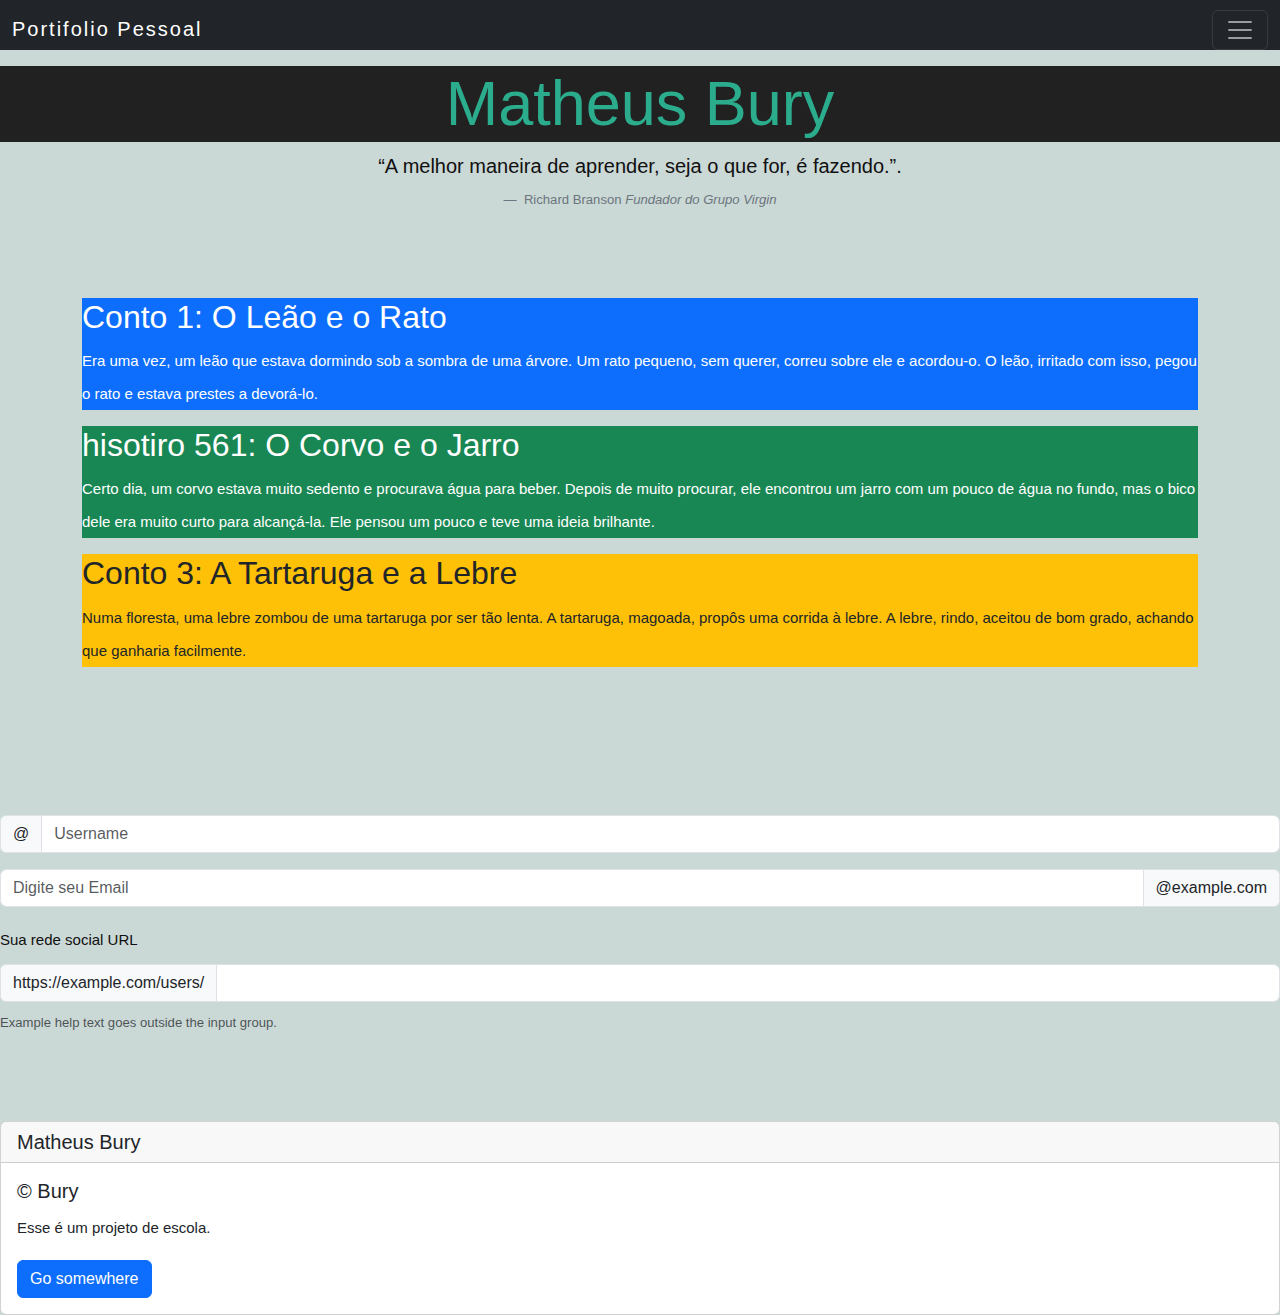
<file: index.html>
<!DOCTYPE html>
<html lang="en">
<head>
    <meta charset="UTF-8">
    <meta name="viewport" content="width=device-width, initial-scale=1.0">
    <title>Matheus Bury</title>
    <link href="https://cdn.jsdelivr.net/npm/bootstrap@5.3.3/dist/css/bootstrap.min.css" rel="stylesheet" integrity="sha384-QWTKZyjpPEjISv5WaRU9OFeRpok6YctnYmDr5pNlyT2bRjXh0JMhjY6hW+ALEwIH" crossorigin="anonymous">
    <link rel="stylesheet" href="style.css">

</head>
<body>
    <nav class="navbar navbar-dark bg-dark fixed-top">
        <div class="container-fluid">
          <a class="navbar-brand" href="#">Portifolio Pessoal </a>
          <button class="navbar-toggler" type="button" data-bs-toggle="offcanvas" data-bs-target="#offcanvasDarkNavbar" aria-controls="offcanvasDarkNavbar" aria-label="Toggle navigation">
            <span class="navbar-toggler-icon"></span>
          </button>
          <div class="offcanvas offcanvas-end text-bg-dark" tabindex="-2" id="offcanvasDarkNavbar" aria-labelledby="offcanvasDarkNavbarLabel">
            <div class="offcanvas-header">
              <h5 class="offcanvas-title" id="offcanvasDarkNavbarLabel">Menu</h5>
              <button type="button" class="btn-close btn-close-white" data-bs-dismiss="offcanvas" aria-label="Close"></button>
            </div>
            <div class="offcanvas-body">
              <ul class="navbar-nav justify-content-end flex-grow-1 pe-3">
                <li class="nav-item">
                  <a class="nav-link active" aria-current="page" href="#">Pagina Inicial</a>
                </li>
                <li class="nav-item">
                  <a class="nav-link" href="#">Redes Socias</a>
                </li>
                <li class="nav-item dropdown">
                  <a class="nav-link dropdown-toggle" href="#" role="button" data-bs-toggle="dropdown" aria-expanded="false">
                    Experiencias Profissional
                  </a>
                  <ul class="dropdown-menu dropdown-menu-dark">
                    <li><a class="dropdown-item" href="#">Cabs internacional</a></li>
                    <li><a class="dropdown-item" href="#">Vidya Tecnologia</a></li>
                    <li>
                      <hr class="dropdown-divider">
                    </li>
                    <li><a class="dropdown-item" href="#">Volvo do Brasil</a></li>
                  </ul>
                </li>
              </ul>
            </div>
          </div>
        </div>
      </nav>
      <br><br>
        <h1>Matheus Bury</h1>

    </header>
    <section>
        <figure class="text-center ">
            <blockquote class="blockquote">
              <p>“A melhor maneira de aprender, seja o que for, é fazendo.”.</p>
            </blockquote>
            <figcaption class="blockquote-footer">
                Richard Branson  <cite title="Source Title">Fundador do Grupo Virgin</cite>
            </figcaption>
          </figure>
        <br><br>
        <div class="container">
            <section class="bg-primary text-white">
              <h2>Conto 1: O Leão e o Rato</h2>
              <p>Era uma vez, um leão que estava dormindo sob a sombra de uma árvore. Um rato pequeno, sem querer, correu sobre ele e acordou-o. O leão, irritado com isso, pegou o rato e estava prestes a devorá-lo.</p>
            </section>
            
            <section class="bg-success text-white">
              <h2>hisotiro 561: O Corvo e o Jarro</h2>
              <p>Certo dia, um corvo estava muito sedento e procurava água para beber. Depois de muito procurar, ele encontrou um jarro com um pouco de água no fundo, mas o bico dele era muito curto para alcançá-la. Ele pensou um pouco e teve uma ideia brilhante.</p>
            </section>
            
            <section class="bg-warning text-dark">
              <h2>Conto 3: A Tartaruga e a Lebre</h2>
              <p>Numa floresta, uma lebre zombou de uma tartaruga por ser tão lenta. A tartaruga, magoada, propôs uma corrida à lebre. A lebre, rindo, aceitou de bom grado, achando que ganharia facilmente.</p>
            </section>
          </div>
    </section>
    
    <br><br>
    
    <br><br>
    <section>
        <div class="input-group mb-3">
            <span class="input-group-text" id="basic-addon1">@</span>
            <input type="text" class="form-control" placeholder="Username" aria-label="Username" aria-describedby="basic-addon1">
          </div>
          
          <div class="input-group mb-3">
            <input type="text" class="form-control" placeholder="Digite seu Email" aria-label="Recipient's username" aria-describedby="basic-addon2">
            <span class="input-group-text" id="basic-addon2">@example.com</span>
          </div>
          
          <div class="mb-3">
            <label for="basic-url" class="form-label">Sua rede social URL</label>
            <div class="input-group">
              <span class="input-group-text" id="basic-addon3">https://example.com/users/</span>
              <input type="text" class="form-control" id="basic-url" aria-describedby="basic-addon3 basic-addon4">
            </div>
            <div class="form-text" id="basic-addon4">Example help text goes outside the input group.</div>
          </div>
    </section>
    <br><br>
    <footer>
        <div class="card">
            <h5 class="card-header">Matheus Bury</h5>
            <div class="card-body">
              <h5 class="card-title">&copy Bury</h5>
              <p class="card-text">Esse é um projeto de escola.</p>
              <a href="#" class="btn btn-primary">Go somewhere</a>
            </div>
          </div>
    </footer>

    <script src="https://cdn.jsdelivr.net/npm/bootstrap@5.3.3/dist/js/bootstrap.bundle.min.js" integrity="sha384-YvpcrYf0tY3lHB60NNkmXc5s9fDVZLESaAA55NDzOxhy9GkcIdslK1eN7N6jIeHz" crossorigin="anonymous"></script>
</body>
</html>
</file>
<file: style.css>
body{
    font-weight: 400;
    font-family: Lato, Helvetica, sans-serif;
    font-size: 15px;
    line-height: 2.2em;
    color: rgb(17, 16, 16);
    margin: 0;
    background-color: #cad8d6;
}

header{
    background-color: #005C53;
    color: rgb(56, 16, 16);
}

h1{
    font-size: 63px;
    color: rgb(43, 173, 141);
    background-color: rgb(34, 33, 33);
    text-align: center;
}

nav li a{
    padding: 10px;
    color: #9FC131;
    text-decoration: none;
}

nav li{
    float: left;
}

nav ul{
    float: right;
    list-style: none;
}

nav{
    font-size: 12px;
    letter-spacing: 2px;
    height: 50px;
    background-color: #042940;
    padding-right: 40px;
}

table {
    width: 100%;
}

table td{
    color: #050505;
    padding: 5px
}

table tr:nth-child(even){
    background-color: #13678A;
}

table tr:nth-child(odd){
    background-color: rgb(35, 100, 90);
}

table thead th{
    background-color: #9AEBA3;
    color: white;
}
</file>
